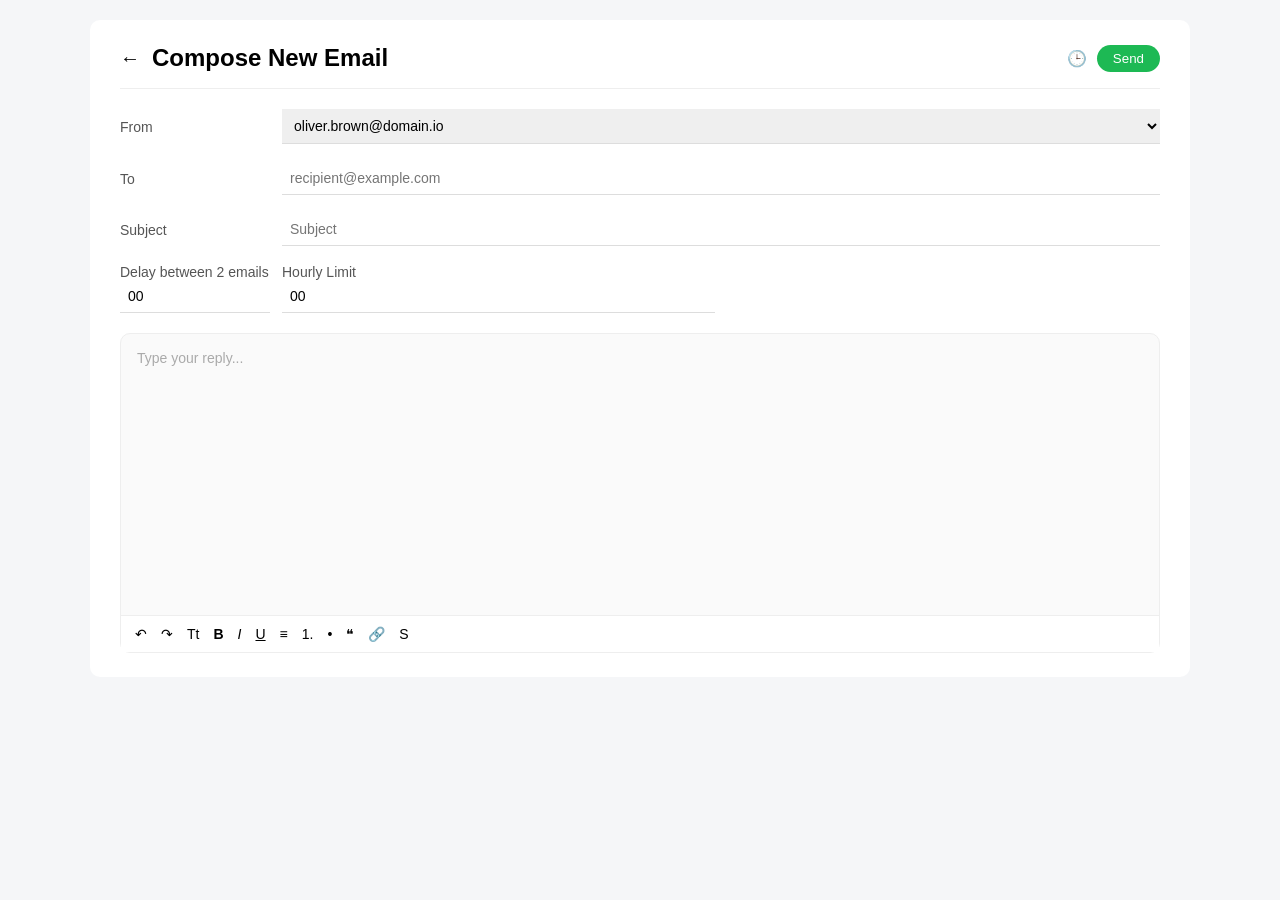
<file: pages/compose-v1.html>
<!DOCTYPE html>
<html lang="en">
<head>
  <meta charset="UTF-8">
  <title>Compose New Email</title>
  <link rel="stylesheet" href="compose-v1.css">
</head>
<body>

<div class="compose-container">

  <!-- HEADER -->
  <header class="compose-header">
    <div class="left">
      <a href="dashboard.html" class="back">←</a>
      <h2>Compose New Email</h2>
    </div>

    <div class="right">
      <button class="icon-btn" onclick="toggleSchedule()">🕒</button>
      <button class="send-btn">Send</button>
    </div>
  </header>

  <!-- FORM -->
  <div class="compose-form">

    <div class="row">
      <label>From</label>
      <select>
        <option>oliver.brown@domain.io</option>
      </select>
    </div>

    <div class="row">
      <label>To</label>
      <input type="email" placeholder="recipient@example.com">
    </div>

    <div class="row">
      <label>Subject</label>
      <input type="text" placeholder="Subject">
    </div>

    <div class="row inline">
      <div>
        <label>Delay between 2 emails</label>
        <input type="number" value="00">
      </div>

      <div>
        <label>Hourly Limit</label>
        <input type="number" value="00">
      </div>
    </div>

    <!-- EDITOR -->
    <div class="editor">
      <div class="editor-placeholder">Type your reply...</div>

      <div class="toolbar">
         <span>↶</span>
        <span>↷</span>
        <span>Tt</span>
        <span><b>B</b></span>
        <span><i>I</i></span>
        <span><u>U</u></span>
        <span>≡</span>
        <span>1.</span>
        <span>•</span>
        <span>❝</span>
        <span>🔗</span>
        <span>S</span>
      </div>
    </div>

  </div>
</div>

<!-- SEND LATER POPUP -->
<div class="schedule-box" id="scheduleBox">
  <h4>Send Later</h4>
  <input type="datetime-local">

  <ul>
    <li>Tomorrow</li>
    <li>Tomorrow, 10:00 AM</li>
    <li>Tomorrow, 11:00 AM</li>
    <li>Tomorrow, 3:00 PM</li>
  </ul>

  <div class="schedule-actions">
    <button class="cancel" onclick="toggleSchedule()">Cancel</button>
    <button class="done">Done</button>
  </div>
</div>

<script>
function toggleSchedule() {
  document.getElementById("scheduleBox").classList.toggle("show");
}
</script>

</body>
</html>
</file>
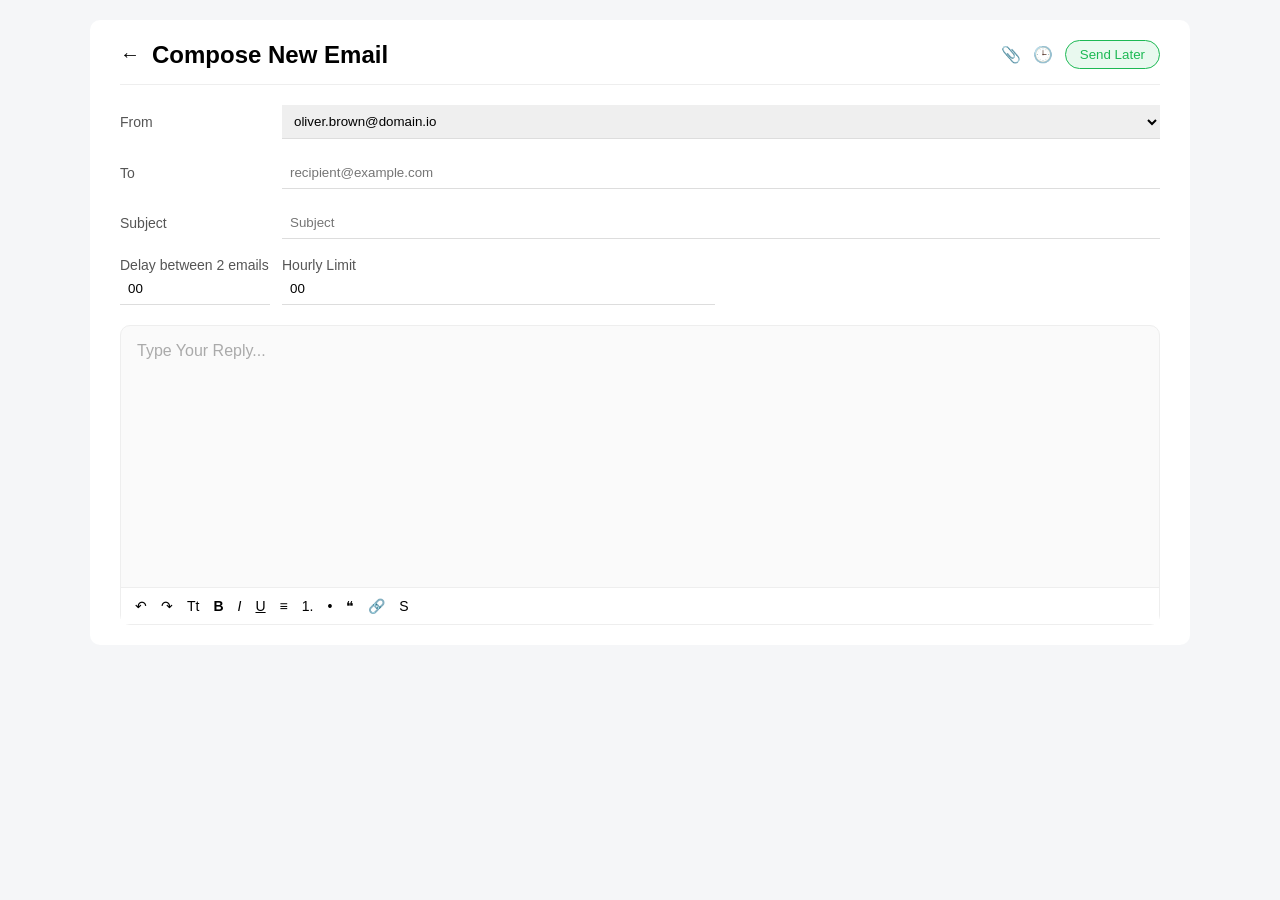
<file: pages/compose-v2.html>
<!DOCTYPE html>
<html lang="en">
<head>
  <meta charset="UTF-8">
  <title>Compose New Email</title>
  <link rel="stylesheet" href="compose-v2.css">
</head>
<body>

<div class="container">

  <!-- HEADER -->
  <header class="header">
    <div class="header-left">
      <a href="dashboard.html" class="back">←</a>
      <h2>Compose New Email</h2>
    </div>

    <div class="header-right">
      <span class="icon">📎</span>
      <span class="icon" onclick="toggleSchedule()">🕒</span>
      <button class="send-later">Send Later</button>
    </div>
  </header>

  <!-- FORM -->
  <div class="form">

    <div class="row">
      <label>From</label>
      <select>
        <option>oliver.brown@domain.io</option>
      </select>
    </div>

    <div class="row">
      <label>To</label>
      <input type="email" placeholder="recipient@example.com">
    </div>

    <div class="row">
      <label>Subject</label>
      <input type="text" placeholder="Subject">
    </div>

    <div class="row inline">
      <div>
        <label>Delay between 2 emails</label>
        <input type="number" value="00">
      </div>
      <div>
        <label>Hourly Limit</label>
        <input type="number" value="00">
      </div>
    </div>

    <!-- EDITOR -->
    <div class="editor">
      <div class="editor-placeholder">Type Your Reply...</div>

      <div class="toolbar">
         <span>↶</span>
        <span>↷</span>
        <span>Tt</span>
        <span><b>B</b></span>
        <span><i>I</i></span>
        <span><u>U</u></span>
        <span>≡</span>
        <span>1.</span>
        <span>•</span>
        <span>❝</span>
        <span>🔗</span>
        <span>S</span>
      </div>
    </div>

  </div>
</div>

<!-- SEND LATER POPUP -->
<div class="schedule-box" id="scheduleBox">
  <h4>Send Later</h4>
  <input type="datetime-local">

  <ul>
    <li>Tomorrow</li>
    <li>Tomorrow, 10:00 AM</li>
    <li>Tomorrow, 11:00 AM</li>
    <li>Tomorrow, 3:00 PM</li>
  </ul>

  <div class="schedule-actions">
    <button onclick="toggleSchedule()">Cancel</button>
    <button class="done">Done</button>
  </div>
</div>

<script>
function toggleSchedule() {
  document.getElementById("scheduleBox").classList.toggle("show");
}
</script>

</body>
</html>
</file>
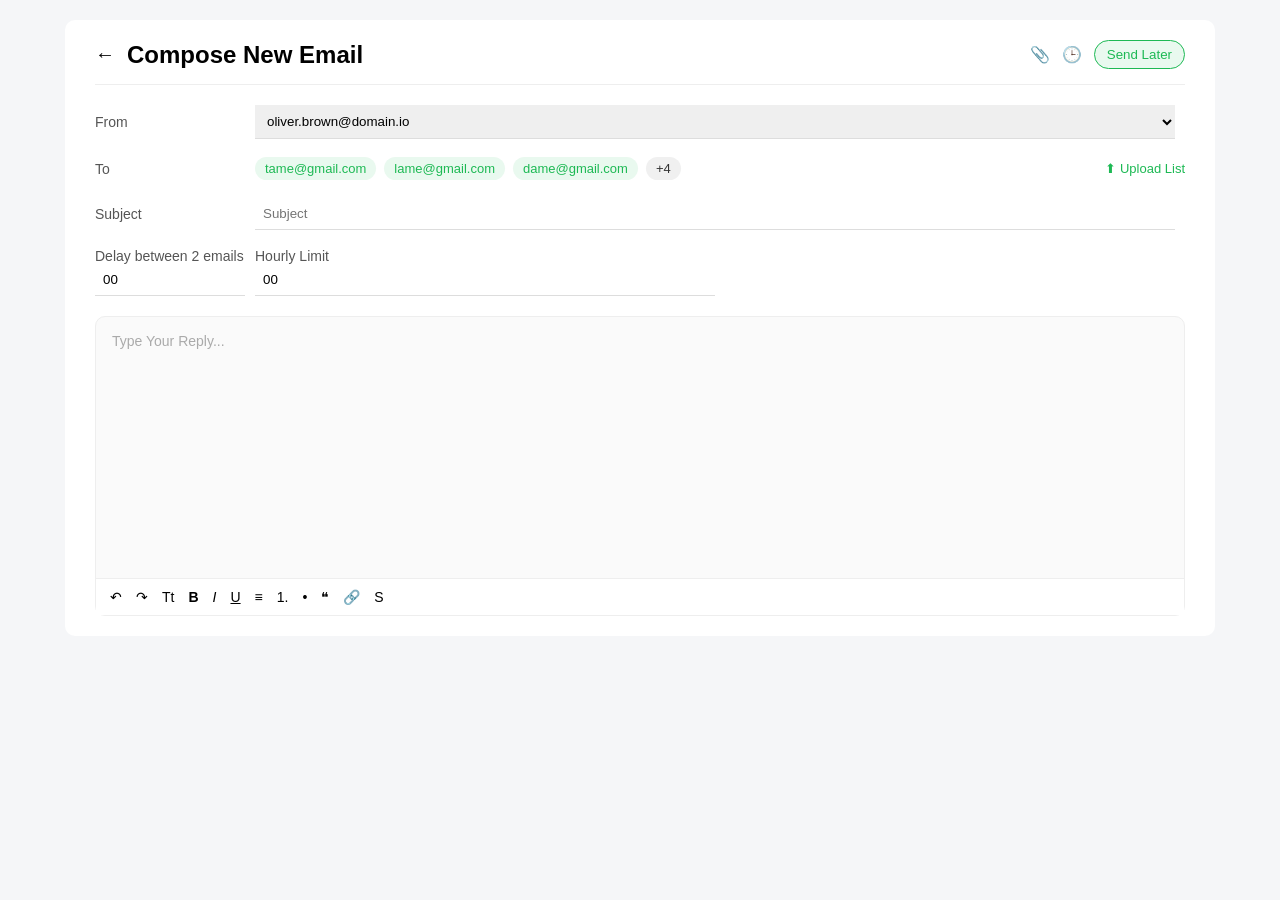
<file: pages/compose-v3.html>
<!DOCTYPE html>
<html lang="en">
<head>
  <meta charset="UTF-8">
  <title>Compose New Email</title>
  <link rel="stylesheet" href="compose-v3.css">
</head>
<body>

<div class="container">

  <!-- HEADER -->
  <header class="header">
    <div class="header-left">
      <span class="back">←</span>
      <h2>Compose New Email</h2>
    </div>

    <div class="header-right">
      <span class="icon">📎</span>
      <span class="icon">🕒</span>
      <button class="send-later">Send Later</button>
    </div>
  </header>

  <!-- FORM -->
  <div class="form">

    <!-- FROM -->
    <div class="row">
      <label>From</label>
      <select>
        <option>oliver.brown@domain.io</option>
      </select>
    </div>

    <!-- TO -->
    <div class="row">
      <label>To</label>
      <div class="to-field">
        <span class="chip">tame@gmail.com</span>
        <span class="chip">lame@gmail.com</span>
        <span class="chip">dame@gmail.com</span>
        <span class="chip more">+4</span>
      </div>
      <span class="upload">⬆ Upload List</span>
    </div>

    <!-- SUBJECT -->
    <div class="row">
      <label>Subject</label>
      <input type="text" placeholder="Subject">
    </div>

    <!-- DELAY -->
    <div class="row inline">
      <div>
        <label>Delay between 2 emails</label>
        <input type="number" value="00">
      </div>
      <div>
        <label>Hourly Limit</label>
        <input type="number" value="00">
      </div>
    </div>

    <!-- EDITOR -->
    <div class="editor">
      <div class="editor-placeholder">Type Your Reply...</div>

      <div class="toolbar">
        <span>↶</span>
        <span>↷</span>
        <span>Tt</span>
        <span><b>B</b></span>
        <span><i>I</i></span>
        <span><u>U</u></span>
        <span>≡</span>
        <span>1.</span>
        <span>•</span>
        <span>❝</span>
        <span>🔗</span>
        <span>S</span>
      </div>
    </div>

  </div>
</div>

</body>
</html>
</file>
<file: pages/compose-v1.css>
* {
  margin: 0;
  padding: 0;
  box-sizing: border-box;
  font-family: Inter, Arial, sans-serif;
}

body {
  background: #f5f6f8;
}

/* CONTAINER */
.compose-container {
  max-width: 1100px;
  margin: 20px auto;
  background: #fff;
  border-radius: 10px;
  padding: 24px 30px;
}

/* HEADER */
.compose-header {
  display: flex;
  justify-content: space-between;
  align-items: center;
  border-bottom: 1px solid #eee;
  padding-bottom: 16px;
}

.compose-header .left {
  display: flex;
  align-items: center;
  gap: 12px;
}

.back {
  text-decoration: none;
  font-size: 20px;
  color: #000;
}

.compose-header .right {
  display: flex;
  gap: 10px;
  align-items: center;
}

.icon-btn {
  background: none;
  border: none;
  cursor: pointer;
  font-size: 16px;
}

.send-btn {
  background: #1db954;
  color: #fff;
  border: none;
  padding: 6px 16px;
  border-radius: 20px;
  cursor: pointer;
}

/* FORM */
.compose-form {
  margin-top: 20px;
}

.row {
  display: grid;
  grid-template-columns: 150px 1fr;
  gap: 12px;
  margin-bottom: 18px;
  align-items: center;
}

.row label {
  font-size: 14px;
  color: #555;
}

.row input,
.row select {
  border: none;
  border-bottom: 1px solid #ddd;
  padding: 8px;
  outline: none;
  font-size: 14px;
}

.inline {
  grid-template-columns: 150px 1fr 1fr;
}

.inline div {
  display: flex;
  flex-direction: column;
}

/* EDITOR */
.editor {
  margin-top: 20px;
  height: 320px;
  border: 1px solid #eee;
  border-radius: 10px;
  background: #fafafa;
  position: relative;
}

.editor-placeholder {
  padding: 16px;
  color: #aaa;
  font-size: 14px;
}

.toolbar {
  position: absolute;
  bottom: 0;
  left: 0;
  right: 0;
  padding: 10px 14px;
  display: flex;
  gap: 14px;
  border-top: 1px solid #eee;
  background: #fff;
}

.toolbar span {
  cursor: pointer;
  font-size: 14px;
}

/* SEND LATER POPUP */
.schedule-box {
  position: fixed;
  top: 100px;
  right: 40px;
  background: #fff;
  border-radius: 10px;
  padding: 16px;
  width: 230px;
  box-shadow: 0 10px 30px rgba(0,0,0,0.15);
  display: none;
}

.schedule-box.show {
  display: block;
}

.schedule-box h4 {
  margin-bottom: 10px;
}

.schedule-box ul {
  list-style: none;
  margin: 10px 0;
}

.schedule-box li {
  padding: 6px 0;
  cursor: pointer;
  font-size: 14px;
}

.schedule-actions {
  display: flex;
  justify-content: space-between;
  margin-top: 10px;
}

.schedule-actions .done {
  color: #1db954;
  font-weight: 500;
}
</file>
<file: pages/compose-v2.css>
* {
  margin: 0;
  padding: 0;
  box-sizing: border-box;
  font-family: Inter, Arial, sans-serif;
}

body {
  background: #f5f6f8;
}

/* CONTAINER */
.container {
  max-width: 1100px;
  margin: 20px auto;
  background: #fff;
  border-radius: 10px;
  padding: 20px 30px;
}

/* HEADER */
.header {
  display: flex;
  justify-content: space-between;
  align-items: center;
  border-bottom: 1px solid #eee;
  padding-bottom: 15px;
}

.header-left {
  display: flex;
  align-items: center;
  gap: 12px;
}

.back {
  text-decoration: none;
  font-size: 20px;
  color: #000;
}

.header-right {
  display: flex;
  gap: 12px;
  align-items: center;
}

.icon {
  cursor: pointer;
}

.send-later {
  border: 1px solid #1db954;
  background: #e9f9ef;
  color: #1db954;
  padding: 6px 14px;
  border-radius: 20px;
  cursor: pointer;
}

/* FORM */
.form {
  margin-top: 20px;
}

.row {
  display: grid;
  grid-template-columns: 150px 1fr;
  gap: 12px;
  align-items: center;
  margin-bottom: 18px;
}

.row label {
  font-size: 14px;
  color: #555;
}

.row input,
.row select {
  border: none;
  border-bottom: 1px solid #ddd;
  padding: 8px;
  outline: none;
}

.inline {
  grid-template-columns: 150px 1fr 1fr;
}

.inline div {
  display: flex;
  flex-direction: column;
}

/* EDITOR */
.editor {
  margin-top: 20px;
  height: 300px;
  border: 1px solid #eee;
  border-radius: 10px;
  background: #fafafa;
  position: relative;
}

.editor-placeholder {
  padding: 16px;
  color: #aaa;
}

.toolbar {
  position: absolute;
  bottom: 0;
  left: 0;
  right: 0;
  display: flex;
  gap: 14px;
  padding: 10px 14px;
  border-top: 1px solid #eee;
  background: #fff;
}

.toolbar span {
  cursor: pointer;
  font-size: 14px;
}

/* SEND LATER POPUP */
.schedule-box {
  position: fixed;
  top: 100px;
  right: 40px;
  background: #fff;
  border-radius: 10px;
  padding: 15px;
  width: 220px;
  box-shadow: 0 10px 30px rgba(0,0,0,0.1);
  display: none;
}

.schedule-box.show {
  display: block;
}

.schedule-box ul {
  list-style: none;
  margin: 10px 0;
}

.schedule-box li {
  padding: 6px 0;
  cursor: pointer;
}

.schedule-actions {
  display: flex;
  justify-content: space-between;
  margin-top: 10px;
}

.schedule-actions .done {
  color: #1db954;
}
</file>
<file: pages/compose-v3.css>
* {
  margin: 0;
  padding: 0;
  box-sizing: border-box;
  font-family: Inter, Arial, sans-serif;
}

body {
  background: #f5f6f8;
}

.container {
  max-width: 1150px;
  margin: 20px auto;
  background: #fff;
  border-radius: 10px;
  padding: 20px 30px;
}

/* HEADER */
.header {
  display: flex;
  justify-content: space-between;
  align-items: center;
  padding-bottom: 15px;
  border-bottom: 1px solid #eee;
}

.header-left {
  display: flex;
  align-items: center;
  gap: 12px;
}

.back {
  font-size: 20px;
  cursor: pointer;
}

.header-right {
  display: flex;
  gap: 12px;
  align-items: center;
}

.icon {
  cursor: pointer;
  font-size: 16px;
}

.send-later {
  border: 1px solid #1db954;
  background: #e9f9ef;
  color: #1db954;
  padding: 6px 12px;
  border-radius: 20px;
  cursor: pointer;
}

/* FORM */
.form {
  margin-top: 20px;
}

.row {
  display: grid;
  grid-template-columns: 150px 1fr auto;
  align-items: center;
  margin-bottom: 18px;
  gap: 10px;
}

.row label {
  color: #555;
  font-size: 14px;
}

.row input,
.row select {
  border: none;
  border-bottom: 1px solid #ddd;
  padding: 8px;
  outline: none;
}

.inline {
  grid-template-columns: 150px 1fr 1fr;
}

.inline div {
  display: flex;
  flex-direction: column;
}

/* TO FIELD */
.to-field {
  display: flex;
  gap: 8px;
  flex-wrap: wrap;
}

.chip {
  background: #e9f9ef;
  color: #1db954;
  padding: 4px 10px;
  border-radius: 14px;
  font-size: 13px;
}

.chip.more {
  background: #f0f0f0;
  color: #333;
}

.upload {
  color: #1db954;
  font-size: 13px;
  cursor: pointer;
}

/* EDITOR */
.editor {
  margin-top: 20px;
  border: 1px solid #eee;
  border-radius: 10px;
  height: 300px;
  position: relative;
  background: #fafafa;
}

.editor-placeholder {
  padding: 16px;
  color: #aaa;
  font-size: 14px;
}

.toolbar {
  position: absolute;
  bottom: 0;
  left: 0;
  right: 0;
  display: flex;
  gap: 14px;
  padding: 10px 14px;
  border-top: 1px solid #eee;
  background: #fff;
}

.toolbar span {
  cursor: pointer;
  font-size: 14px;
}
</file>
